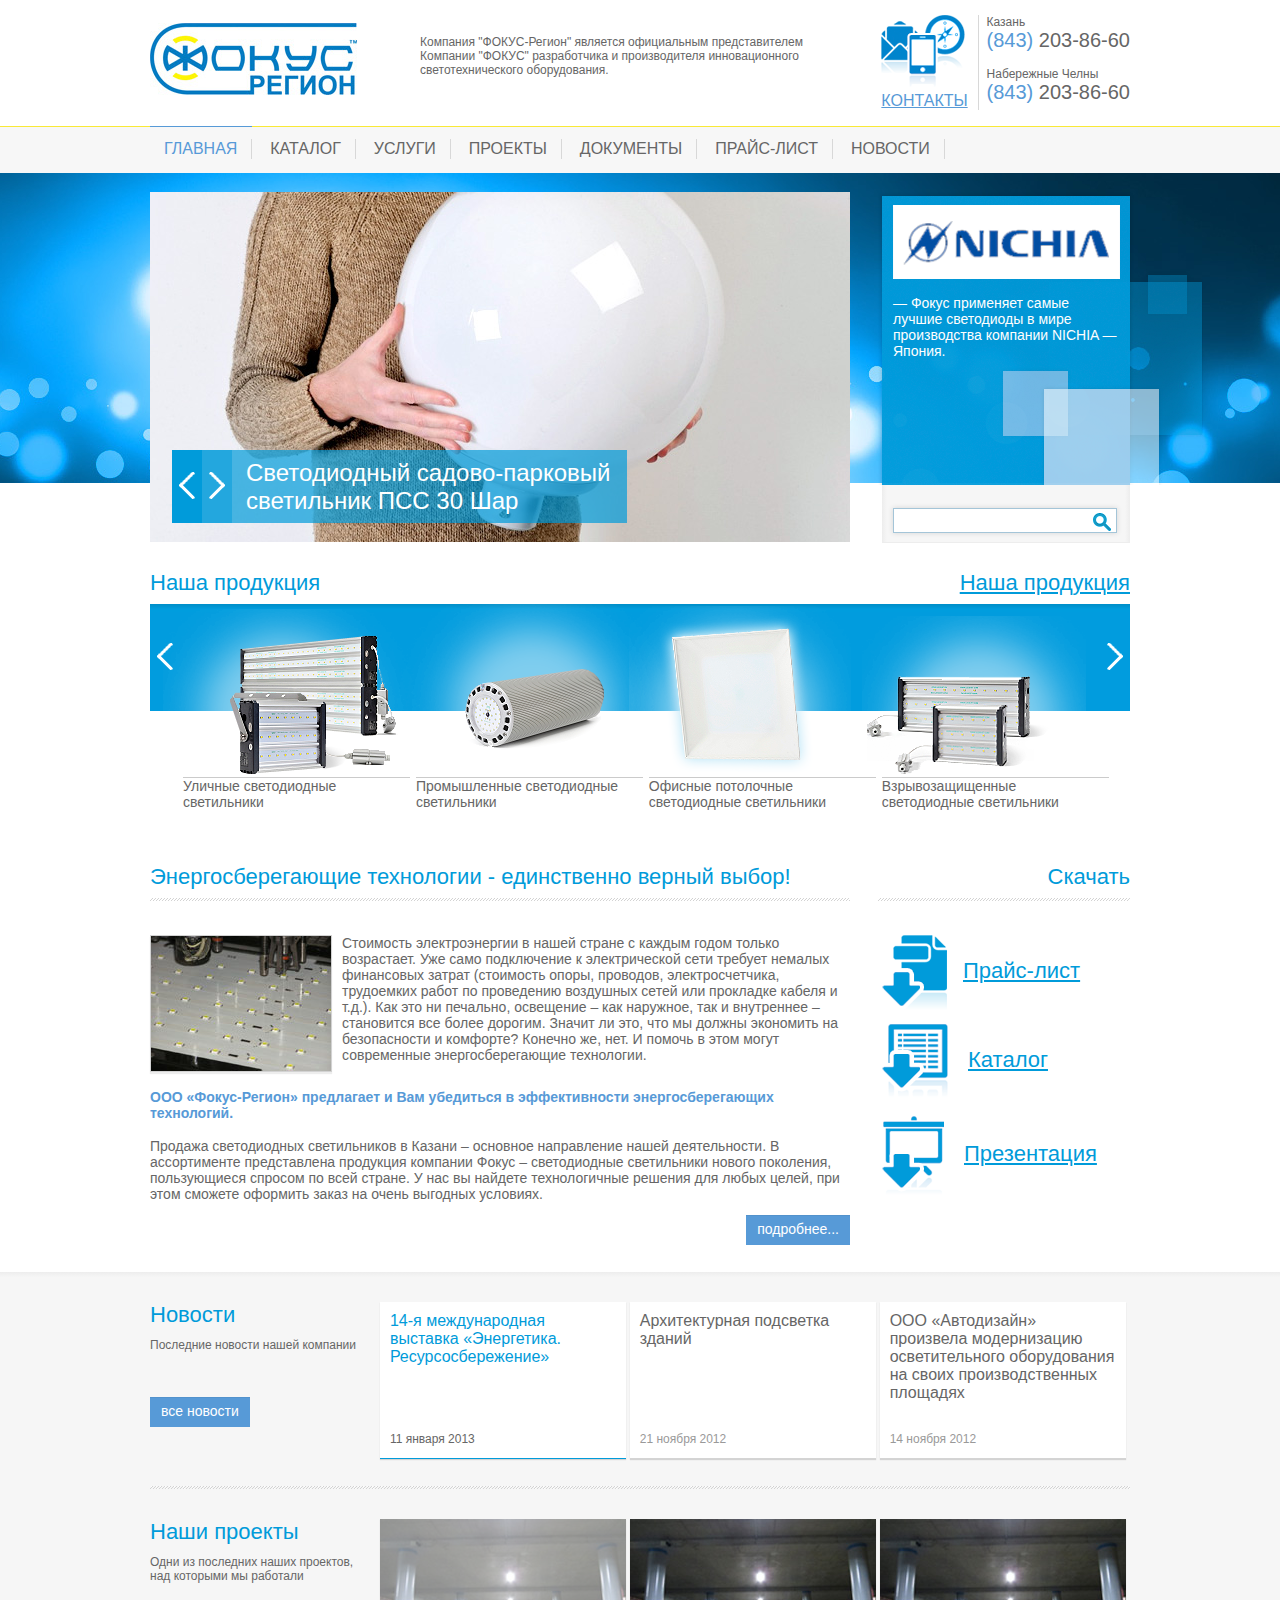
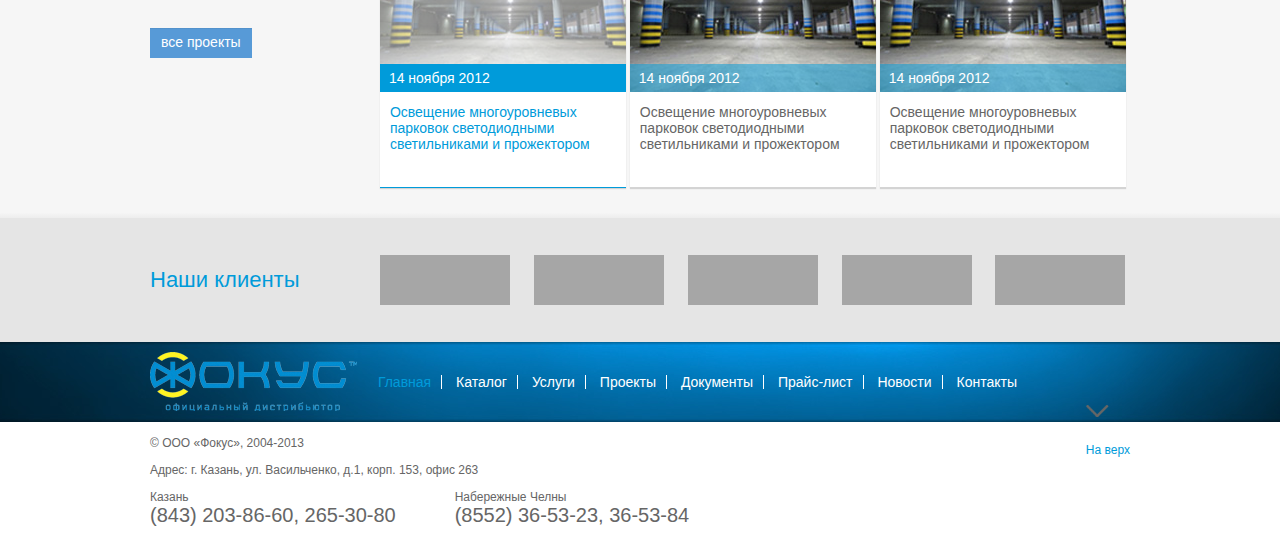
<file: index.html>
<!DOCTYPE html>
<!--[if lt IE 7]>      <html class="no-js lt-ie9 lt-ie8 lt-ie7"> <![endif]-->
<!--[if IE 7]>         <html class="no-js lt-ie9 lt-ie8"> <![endif]-->
<!--[if IE 8]>         <html class="no-js lt-ie9"> <![endif]-->
<!--[if gt IE 8]><!--> <html class="no-js"> <!--<![endif]-->
<head>
    <meta charset="utf-8">
    <meta http-equiv="X-UA-Compatible" content="IE=edge,chrome=1">
    <title></title>
    <meta name="description" content="">
    <meta name="viewport" content="width=device-width">
    <!-- Place favicon.ico and apple-touch-icon.png in the root directory -->

    <link rel="stylesheet" href="css/style.css" />
    <link href='http://fonts.googleapis.com/css?family=PT+Serif+Caption:400,400italic&subset=latin,cyrillic' rel='stylesheet' type='text/css' />
    <!--[if lt IE 9]>
    <script src="http://html5shiv.googlecode.com/svn/trunk/html5.js"></script>
    <![endif]-->


    <script src="js/jquery-1.8.3.min.js"></script>
    <script src="js/common.js"></script>
</head>

<body>
<div class="container">
	<header class="hdr">
        <div class="case line">
            <a class="logo" href="#">
                <img src="img/logo.jpg" alt="">
            </a>
            <article class="hdr__text">
                Компания "ФОКУС-Регион" является официальным представителем Компании "ФОКУС" разработчика и производителя инновационного светотехнического оборудования.
            </article>

            <section class="hdr__contact">
                <div class="hdr__contact-block hdr__contact-block_lft">
                    <img src="img/contact.png" alt="">
                    <p class="">КОНТАКТЫ</p>
                </div>
                <div class="hdr__contact-block">
                    <p>Казань</p>
                    <p class="hdr__contact-tel hdr__contact-tel_fst"><span class="g-blue">(843)</span> 203-86-60</p>
                    <p>Набережные Челны</p>
                    <p class="hdr__contact-tel"><span class="g-blue">(843)</span> 203-86-60</p>
                </div>
            </section>
        </div>
    </header>

    <nav class="menu">
        <ul class="case">
            <li class="selected"><a href="#">ГЛАВНАЯ</a></li>
            <li><a href="#">КАТАЛОГ</a></li>
            <li><a href="#">УСЛУГИ</a></li>
            <li><a href="#">ПРОЕКТЫ</a></li>
            <li><a href="#">ДОКУМЕНТЫ</a></li>
            <li><a href="#">ПРАЙС-ЛИСТ</a></li>
            <li><a href="#">НОВОСТИ</a></li>
        </ul>
    </nav>
    
    <section class="cnt">
        <div class="case case_main line">
            <div class="main">

                <section class="slider">
                    <div class="slider__block">
                        <img src="img/slide01.jpg" alt="">
                        <div class="slider__text">
                            Светодиодный садово-парковый светильник ПСС 30 Шар
                        </div>
                    </div>
                    <a id="prev" href=""><span class="ico ico_type_prev"></span></a>
                    <a id="next" href=""><span class="ico ico_type_next"></span></a>
                </section>

                <section class="img_carousel">
                    <section class="line">
                        <h2>Наша продукция</h2>
                        <a class="catalog-link" href="#">Наша продукция</a>
                    </section>
                    <div class="img_carousel__inner">
                        <div class="products">
                            <a href="#">
                                <img src="img/prod01.png" alt="">
                                <span class="products__txt">Уличные светодиодные светильники</span>
                            </a>
                            <a href="#">
                                <img src="img/prod02.png" alt="">
                                <span class="products__txt">Промышленные светодиодные светильники</span>
                            </a>
                            <a href="#">
                                <img src="img/prod03.png" alt="">
                                <span class="products__txt">Офисные потолочные светодиодные светильники</span>
                            </a>
                            <a href="#">
                                <img src="img/prod04.png" alt="">
                                <span class="products__txt">Взрывозащищенные светодиодные светильники</span>
                            </a>
                        </div>
                        <a class="ico ico_type_prev" href="#"></a>
                        <a class="ico ico_type_next" href="#"></a>
                    </div>
                </section>

                <section class="main__text main__text_pic line">
                    <h2>Энергосберегающие технологии - единственно верный выбор!</h2>
                    <p class="line"><img src="img/pic01.jpg" alt="">Стоимость электроэнергии в нашей стране с каждым годом только возрастает. Уже само подключение к электрической сети требует немалых финансовых затрат (стоимость опоры, проводов, электросчетчика, трудоемких работ по проведению воздушных сетей или прокладке кабеля и т.д.). Как это ни печально, освещение – как наружное, так и внутреннее – становится все более дорогим. Значит ли это, что мы должны экономить на безопасности и комфорте? Конечно же, нет. И помочь в этом могут современные энергосберегающие технологии.</p>
                    <p class="g-blue g-bold">ООО «Фокус-Регион» предлагает и Вам убедиться в эффективности энергосберегающих технологий.</p>
                    <p>Продажа светодиодных светильников в Казани – основное направление нашей деятельности. В ассортименте представлена продукция компании Фокус – светодиодные светильники нового поколения, пользующиеся спросом по всей стране. У нас вы найдете технологичные решения для любых целей, при этом сможете оформить заказ на очень выгодных условиях.</p>
                    <a href="#" class="btn">подробнее...</a>
                </section>
            </div>

            <aside class="sidebar">
                <div class="sidebar__txt">
                    <p>— Фокус применяет самые лучшие светодиоды в мире производства компании NICHIA — Япония.</p>
                </div>
                <div class="sidebar__search">
                    <div class="b-input-i">
                        <input class="b-input" type="text">
                        <a class="ico ico_type_search" href="#"></a>
                    </div>
                </div>
                <div class="sidebar__download">
                    <h2>Скачать</h2>
                    <a href="#"><img src="img/price-list.png" alt="">Прайс-лист</a>
                    <a href="#"><img src="img/catalog.png" alt="">Каталог</a>
                    <a href="#"><img src="img/present.png" alt="">Презентация</a>
                </div>
            </aside>
        </div>
        <section class="news">
            <div class="case">
                <div class="news__block news__block_fst">
                    <div class="news__block-left">
                        <h2>Новости</h2>
                        <p>Последние новости нашей компании</p>
                        <a class="btn" href="#">все новости</a>
                    </div>
                    <ul class="news__info">
                        <li class="selected">
                            <h3>14-я международная выставка «Энергетика. Ресурсосбережение»</h3>
                            <p></p>
                            <span class="news__info-data">11 января 2013</span>
                        </li>
                        <li>
                            <h3>Архитектурная подсветка зданий</h3>
                            <p></p>
                            <span class="news__info-data">21 ноября 2012</span>
                        </li>
                        <li>
                            <h3>ООО «Автодизайн» произвела модернизацию осветительного оборудования на своих производственных площадях</h3>
                            <p class="news__info-text" style="display:none;">Физически и морально устаревшие светильники на основе ламп ДРЛ-250 и ДРЛ-400 заменили Светодиодными светильниками СПО-70/100. А на сэкономленные средства, за счет гигантской разницы в энергопотреблении, компания приобрела Уличные светодиодные светильники УСС-36/100...</p>
                            <span class="news__info-data">14 ноября 2012</span>
                        </li>
                    </ul>
                </div>
                <div class="news__block">
                    <div class="news__block-left">
                        <h2>Наши проекты</h2>
                        <p>Одни из последних наших проектов, над которыми мы работали</p>
                        <a class="btn" href="#">все проекты</a>
                    </div>
                    <ul class="news__info news__info_proj">
                        <li class="selected">
                            <div class="news__info-pic">
                                <img src="img/news01.jpg" alt="">
                                <div class="news__info-project"><span class="news__info-proj-date">14 ноября 2012</span></div>
                            </div>
                            <p>Освещение многоуровневых парковок светодиодными светильниками и прожектором</p>
                        </li>
                        <li>
                            <div class="news__info-pic">
                                <img src="img/news01.jpg" alt="">
                                <div class="news__info-project"><span class="news__info-proj-date">14 ноября 2012</span></div>
                            </div>
                            <p>Освещение многоуровневых парковок светодиодными светильниками и прожектором</p>
                        </li>
                        <li>
                            <div class="news__info-pic">
                                <img src="img/news01.jpg" alt="">
                                <div class="news__info-project"><span class="news__info-proj-date">14 ноября 2012</span></div>
                            </div>
                            <p>Освещение многоуровневых парковок светодиодными светильниками и прожектором</p>
                        </li>
                    </ul>
                </div>
            </div>
        </section>

        <section class="client">
            <div class="case">
                <div class="client__block-left">
                    <h2>Наши клиенты</h2>
                </div>
                <ul class="client__list">
                    <li></li>
                    <li></li>
                    <li></li>
                    <li></li>
                    <li></li>
                </ul>
            </div>
        </section>
    </section>
</div>

<footer class="ftr">
    <section class="ftr__inner">
        <div class="case line">
            <img src="img/footer-log.png" alt="">
            <nav class="ftr__nav">
                <a href="#" class="active">Главная</a>
                <a href="#">Каталог</a>
                <a href="#">Услуги</a>
                <a href="#">Проекты</a>
                <a href="#">Документы</a>
                <a href="#">Прайс-лист</a>
                <a href="#">Новости</a>
                <a class="last" href="#">Контакты</a>
            </nav>
            <a class="page-up" href="#">
                <span class="page-up-txt">На верх <span class="ico ico_type_up"></span></span>
            </a>
        </div>
    </section>
    <section class="ftr__info">
        <div class="case">
            <p>© ООО «Фокус», 2004-2013</p>
            <p>Адрес: г. Казань, ул. Васильченко, д.1, корп. 153, офис 263</p>
            <p class="ftr__info-block">Казань<span class="ftr__info-tel">(843) 203-86-60, 265-30-80</span></p>
            <p class="ftr__info-block">Набережные Челны <span class="ftr__info-tel">(8552) 36-53-23, 36-53-84</span></p>
        </div>
    </section>

</footer>
</body>
</html>
</file>
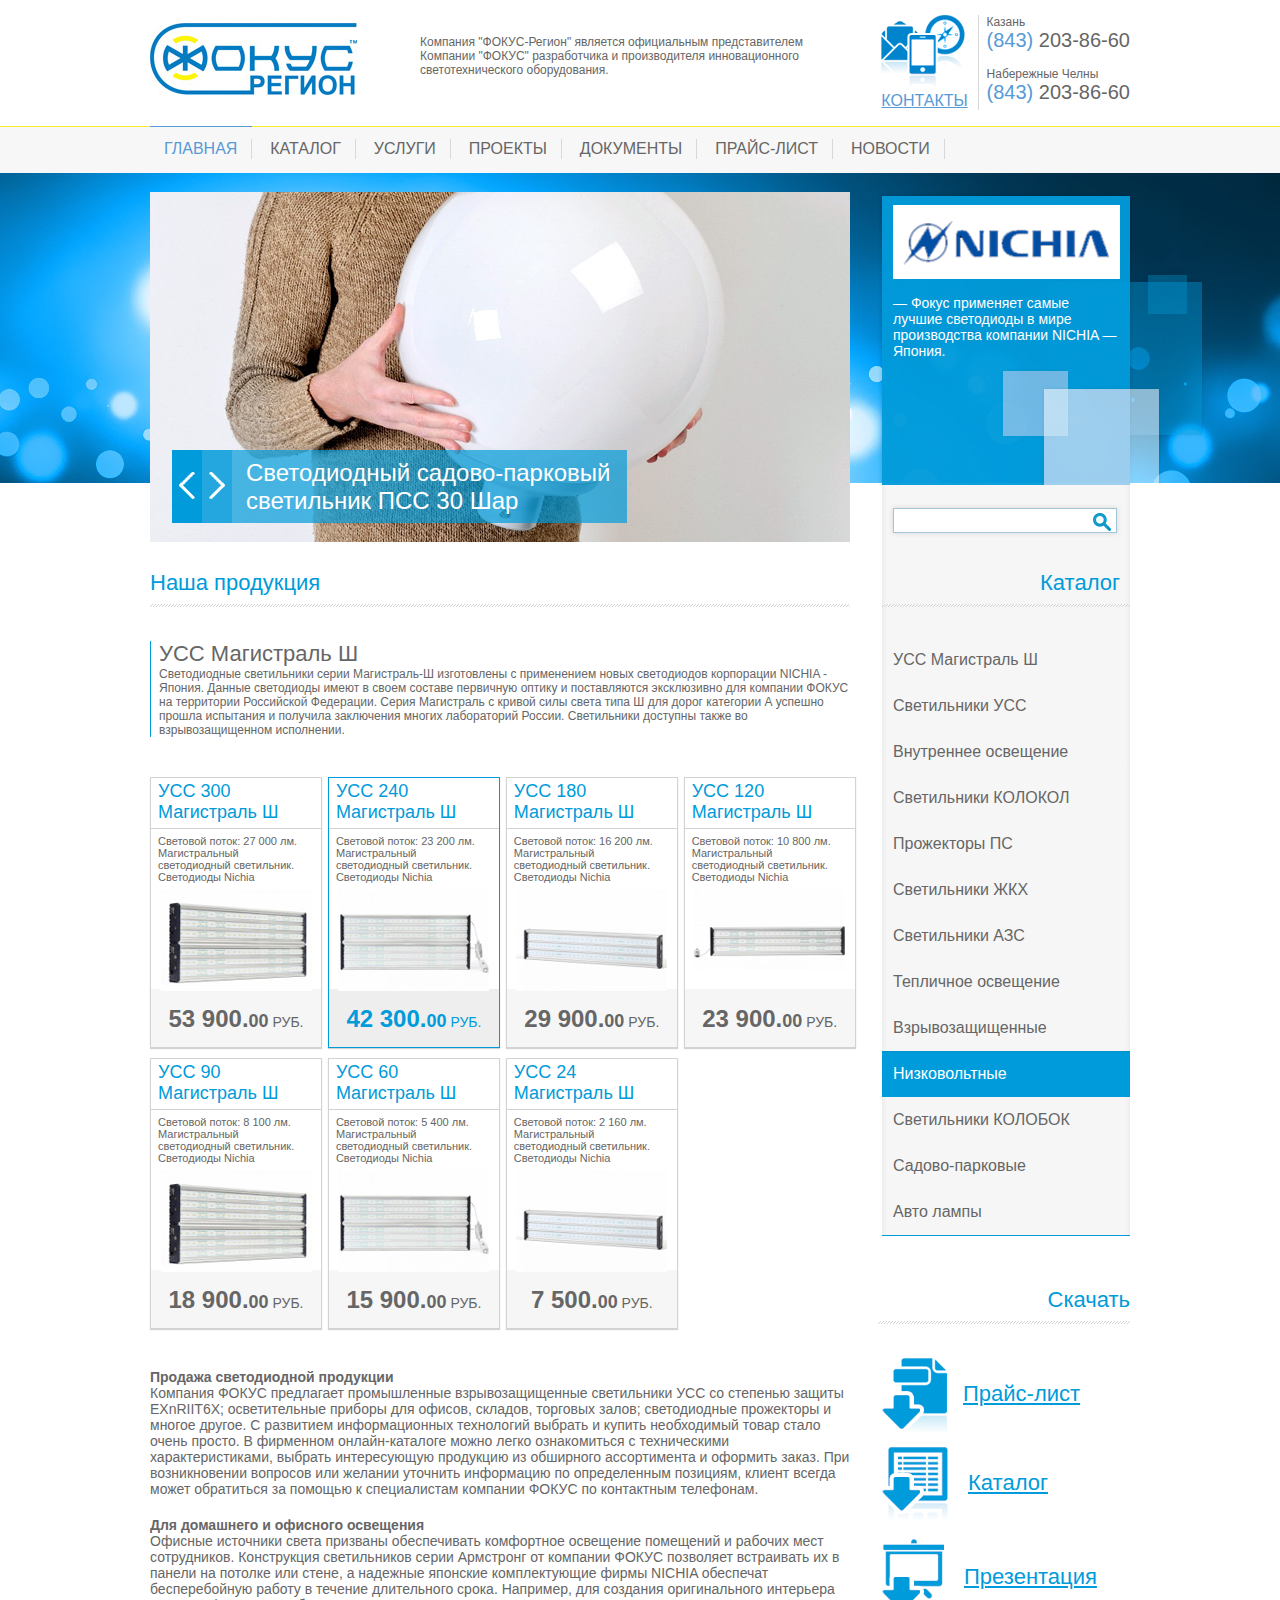
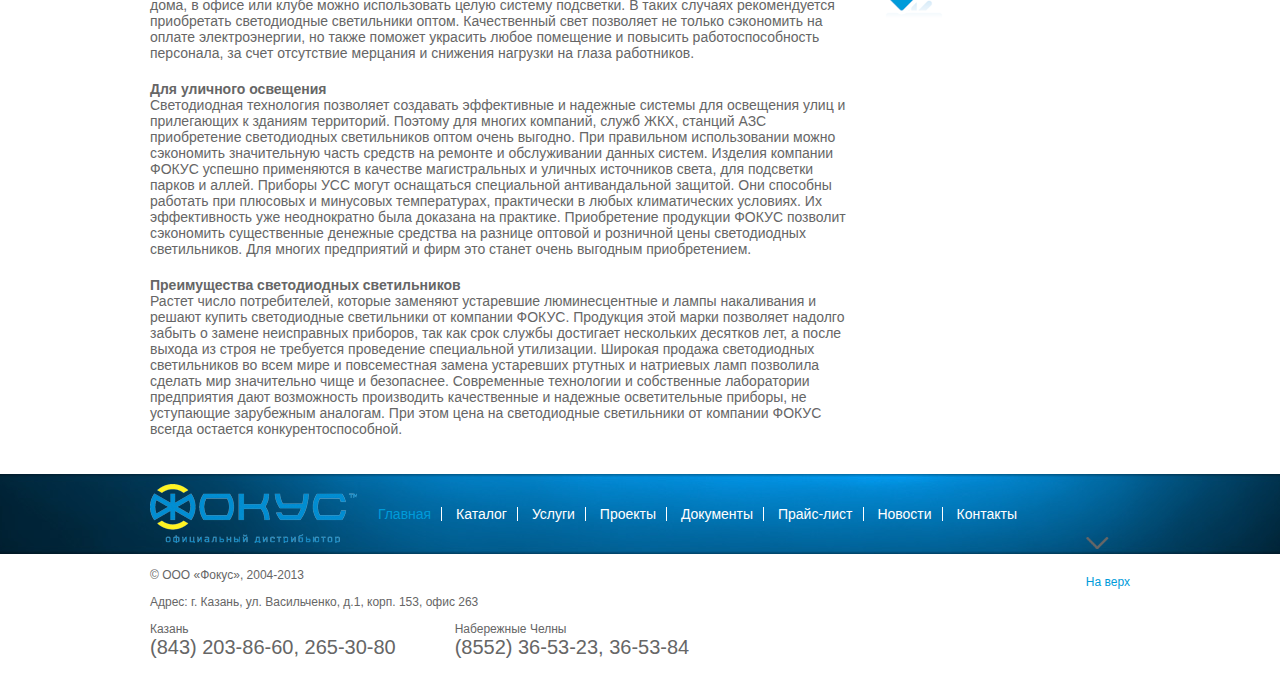
<file: product.html>
<!DOCTYPE html>
<!--[if lt IE 7]>      <html class="no-js lt-ie9 lt-ie8 lt-ie7"> <![endif]-->
<!--[if IE 7]>         <html class="no-js lt-ie9 lt-ie8"> <![endif]-->
<!--[if IE 8]>         <html class="no-js lt-ie9"> <![endif]-->
<!--[if gt IE 8]><!--> <html class="no-js"> <!--<![endif]-->
<head>
    <meta charset="utf-8">
    <meta http-equiv="X-UA-Compatible" content="IE=edge,chrome=1">
    <title></title>
    <meta name="description" content="">
    <meta name="viewport" content="width=device-width">
    <!-- Place favicon.ico and apple-touch-icon.png in the root directory -->

    <link rel="stylesheet" href="css/style.css" />
    <link href='http://fonts.googleapis.com/css?family=PT+Serif+Caption:400,400italic&subset=latin,cyrillic' rel='stylesheet' type='text/css' />
    <!--[if lt IE 9]>
    <script src="http://html5shiv.googlecode.com/svn/trunk/html5.js"></script>
    <![endif]-->


    <script src="js/jquery-1.8.3.min.js"></script>
    <script src="js/common.js"></script>
</head>

<body>
<div class="container">
	<header class="hdr">
        <div class="case line">
            <a class="logo" href="#">
                <img src="img/logo.jpg" alt="">
            </a>
            <article class="hdr__text">
                Компания "ФОКУС-Регион" является официальным представителем Компании "ФОКУС" разработчика и производителя инновационного светотехнического оборудования.
            </article>

            <section class="hdr__contact">
                <div class="hdr__contact-block hdr__contact-block_lft">
                    <img src="img/contact.png" alt="">
                    <p class="">КОНТАКТЫ</p>
                </div>
                <div class="hdr__contact-block">
                    <p>Казань</p>
                    <p class="hdr__contact-tel hdr__contact-tel_fst"><span class="g-blue">(843)</span> 203-86-60</p>
                    <p>Набережные Челны</p>
                    <p class="hdr__contact-tel"><span class="g-blue">(843)</span> 203-86-60</p>
                </div>
            </section>
        </div>
    </header>

    <nav class="menu">
        <ul class="case">
            <li class="selected"><a href="#">ГЛАВНАЯ</a></li>
            <li><a href="#">КАТАЛОГ</a></li>
            <li><a href="#">УСЛУГИ</a></li>
            <li><a href="#">ПРОЕКТЫ</a></li>
            <li><a href="#">ДОКУМЕНТЫ</a></li>
            <li><a href="#">ПРАЙС-ЛИСТ</a></li>
            <li><a href="#">НОВОСТИ</a></li>
        </ul>
    </nav>
    
    <section class="cnt">
        <div class="case case_main line">
            <div class="main">
                <section class="slider">
                    <div class="slider__block">
                        <img src="img/slide01.jpg" alt="">
                        <div class="slider__text">
                            Светодиодный садово-парковый светильник ПСС 30 Шар
                        </div>
                    </div>
                    <a id="prev" href=""><span class="ico ico_type_prev"></span></a>
                    <a id="next" href=""><span class="ico ico_type_next"></span></a>
                </section>

                <section class="main__text main__text_prod line">
                    <h2>Наша продукция</h2>

                    <section class="main__text-head">
                        <header>УСС Магистраль Ш</header>
                        <p>Светодиодные светильники серии Магистраль-Ш изготовлены с применением  новых светодиодов корпорации NICHIA - Япония. Данные светодиоды имеют в своем составе первичную оптику и поставляются эксклюзивно для компании ФОКУС на территории Российской Федерации. Cерия Магистраль с кривой силы света типа Ш для дорог категории А успешно прошла испытания и получила заключения многих лабораторий России. Светильники доступны также во взрывозащищенном исполнении.</p>
                    </section>

                    <ul class="product-list">
                        <li>
                            <h4>УСС 300 Магистраль Ш</h4>
                            <article>Световой поток: 27 000 лм. Магистральный светодиодный светильник. Светодиоды Nichia</article>
                            <div class="product-list-pic"><img src="img/prod01.jpg" alt=""></div>
                            <div class="product-list-price"><span class="g-bold">53 900.<span class="product-list-zero">00</span></span> РУБ.</div>
                        </li>
                        <li class="selected">
                            <h4>УСС 240 Магистраль Ш</h4>
                            <article>Световой поток: 23 200 лм. Магистральный светодиодный светильник. Светодиоды Nichia</article>
                            <div class="product-list-pic"><img src="img/prod02.jpg" alt=""></div>
                            <div class="product-list-price"><span class="g-bold">42 300.<span class="product-list-zero">00</span></span> РУБ.</div>
                        </li>
                        <li>
                            <h4>УСС 180 Магистраль Ш</h4>
                            <article>Световой поток: 16 200 лм. Магистральный светодиодный светильник. Светодиоды Nichia</article>
                            <div class="product-list-pic"><img src="img/prod03.jpg" alt=""></div>
                            <div class="product-list-price"><span class="g-bold">29 900.<span class="product-list-zero">00</span></span> РУБ.</div>
                        </li>
                        <li>
                            <h4>УСС 120 Магистраль Ш</h4>
                            <article>Световой поток: 10 800 лм. Магистральный светодиодный светильник. Светодиоды Nichia</article>
                            <div class="product-list-pic"><img src="img/prod04.jpg" alt=""></div>
                            <div class="product-list-price"><span class="g-bold">23 900.<span class="product-list-zero">00</span></span> РУБ.</div>
                        </li>
                        <li>
                            <h4>УСС 90 Магистраль Ш</h4>
                            <article>Световой поток: 8 100 лм. Магистральный светодиодный светильник. Светодиоды Nichia</article>
                            <div class="product-list-pic"><img src="img/prod01.jpg" alt=""></div>
                            <div class="product-list-price"><span class="g-bold">18 900.<span class="product-list-zero">00</span></span> РУБ.</div>
                        </li>
                        <li>
                            <h4>УСС 60 Магистраль Ш</h4>
                            <article>Световой поток: 5 400 лм. Магистральный светодиодный светильник. Светодиоды Nichia</article>
                            <div class="product-list-pic"><img src="img/prod02.jpg" alt=""></div>
                            <div class="product-list-price"><span class="g-bold">15 900.<span class="product-list-zero">00</span></span> РУБ.</div>
                        </li>
                        <li>
                            <h4>УСС 24 Магистраль Ш</h4>
                            <article>Световой поток: 2 160 лм. Магистральный светодиодный светильник. Светодиоды Nichia</article>
                            <div class="product-list-pic"><img src="img/prod03.jpg" alt=""></div>
                            <div class="product-list-price"><span class="g-bold">7 500.<span class="product-list-zero">00</span></span> РУБ.</div>
                        </li>
                    </ul>

                    <article class="description">
                        <header class="g-bold">Продажа светодиодной продукции</header>
                        Компания ФОКУС предлагает промышленные взрывозащищенные светильники УСС со степенью защиты EXnRІІT6X; осветительные приборы для офисов, складов, торговых залов; светодиодные прожекторы и многое другое. С развитием информационных технологий выбрать и купить необходимый товар стало очень просто. В фирменном онлайн-каталоге можно легко ознакомиться с техническими характеристиками, выбрать интересующую продукцию из обширного ассортимента и оформить заказ. При возникновении вопросов или желании уточнить информацию по определенным позициям, клиент всегда может обратиться за помощью к специалистам компании ФОКУС по контактным телефонам.
                    </article>
                    <article class="description">
                        <header class="g-bold">Для домашнего и офисного освещения</header>
                        Офисные источники света призваны обеспечивать комфортное освещение помещений и рабочих мест сотрудников. Конструкция светильников серии Армстронг от компании ФОКУС позволяет встраивать их в панели на потолке или стене, а надежные японские комплектующие фирмы NICHIA обеспечат бесперебойную работу в течение длительного срока. Например, для создания оригинального интерьера дома, в офисе или клубе можно использовать целую систему подсветки. В таких случаях рекомендуется приобретать светодиодные светильники оптом. Качественный свет позволяет не только сэкономить на оплате электроэнергии, но также поможет украсить любое помещение и повысить работоспособность персонала, за счет отсутствие мерцания и снижения нагрузки на глаза работников.</article>
                    <article class="description">
                        <header class="g-bold">Для уличного освещения</header>
                        Светодиодная технология позволяет создавать эффективные и надежные системы для освещения улиц и прилегающих к зданиям территорий. Поэтому для многих компаний, служб ЖКХ, станций АЗС приобретение светодиодных светильников  оптом очень выгодно. При правильном использовании можно сэкономить значительную часть средств на ремонте и обслуживании данных систем. Изделия компании ФОКУС успешно применяются в качестве магистральных и уличных источников света, для подсветки парков и аллей. Приборы УСС могут оснащаться специальной антивандальной защитой. Они способны работать при плюсовых и минусовых температурах, практически в любых климатических условиях. Их эффективность уже неоднократно была доказана на практике. Приобретение продукции ФОКУС позволит сэкономить существенные денежные средства на разнице оптовой и розничной цены светодиодных светильников. Для многих предприятий и фирм это станет очень выгодным приобретением.
                    </article>
                    <article class="description">
                        <header class="g-bold">Преимущества светодиодных светильников</header>
                        Растет число потребителей, которые заменяют устаревшие люминесцентные и лампы накаливания и решают купить светодиодные светильники от компании ФОКУС. Продукция этой марки позволяет надолго забыть о замене неисправных приборов, так как срок службы достигает нескольких десятков лет, а после выхода из строя не требуется проведение специальной утилизации. Широкая продажа светодиодных светильников во всем мире и повсеместная замена устаревших ртутных и натриевых ламп позволила сделать мир значительно чище и безопаснее. Современные технологии и собственные лаборатории предприятия дают возможность производить качественные и надежные осветительные приборы, не уступающие зарубежным аналогам.  При этом цена на светодиодные светильники от компании ФОКУС всегда остается конкурентоспособной.</article>
                </section>
            </div>

            <aside class="sidebar sidebar_prod">
                <div class="sidebar__txt">
                    <p>— Фокус применяет самые лучшие светодиоды в мире производства компании NICHIA — Япония.</p>
                </div>
                <div class="sidebar__search">
                    <div class="b-input-i">
                        <input class="b-input" type="text">
                        <a class="ico ico_type_search" href="#"></a>
                    </div>
                    <h2>Каталог</h2>
                    <ul class="sidebar__list">
                        <li><a href="#">УСС Магистраль Ш</a></li>
                        <li><a href="#">Светильники УСС</a></li>
                        <li><a href="#">Внутреннее освещение</a></li>
                        <li><a href="#">Светильники КОЛОКОЛ</a></li>
                        <li><a href="#">Прожекторы ПС</a></li>
                        <li><a href="#">Светильники ЖКХ</a></li>
                        <li><a href="#">Светильники АЗС</a></li>
                        <li><a href="#">Тепличное освещение</a></li>
                        <li><a href="#">Взрывозащищенные</a></li>
                        <li class="active"><a href="#">Низковольтные</a></li>
                        <li><a href="#">Светильники КОЛОБОК</a></li>
                        <li><a href="#">Садово-парковые</a></li>
                        <li><a href="#">Авто лампы</a></li>
                    </ul>
                </div>
                <div class="sidebar__download">
                    <h2>Скачать</h2>
                    <a href="#"><img src="img/price-list.png" alt="">Прайс-лист</a>
                    <a href="#"><img src="img/catalog.png" alt="">Каталог</a>
                    <a href="#"><img src="img/present.png" alt="">Презентация</a>
                </div>
            </aside>
        </div>
    </section>
</div>

<footer class="ftr">
    <section class="ftr__inner">
        <div class="case line">
            <img src="img/footer-log.png" alt="">
            <nav class="ftr__nav">
                <a href="#" class="active">Главная</a>
                <a href="#">Каталог</a>
                <a href="#">Услуги</a>
                <a href="#">Проекты</a>
                <a href="#">Документы</a>
                <a href="#">Прайс-лист</a>
                <a href="#">Новости</a>
                <a class="last" href="#">Контакты</a>
            </nav>
            <a class="page-up" href="#">
                <span class="page-up-txt">На верх <span class="ico ico_type_up"></span></span>
            </a>
        </div>
    </section>
    <section class="ftr__info">
        <div class="case">
            <p>© ООО «Фокус», 2004-2013</p>
            <p>Адрес: г. Казань, ул. Васильченко, д.1, корп. 153, офис 263</p>
            <p class="ftr__info-block">Казань<span class="ftr__info-tel">(843) 203-86-60, 265-30-80</span></p>
            <p class="ftr__info-block">Набережные Челны <span class="ftr__info-tel">(8552) 36-53-23, 36-53-84</span></p>
        </div>
    </section>

</footer>
</body>
</html>
</file>
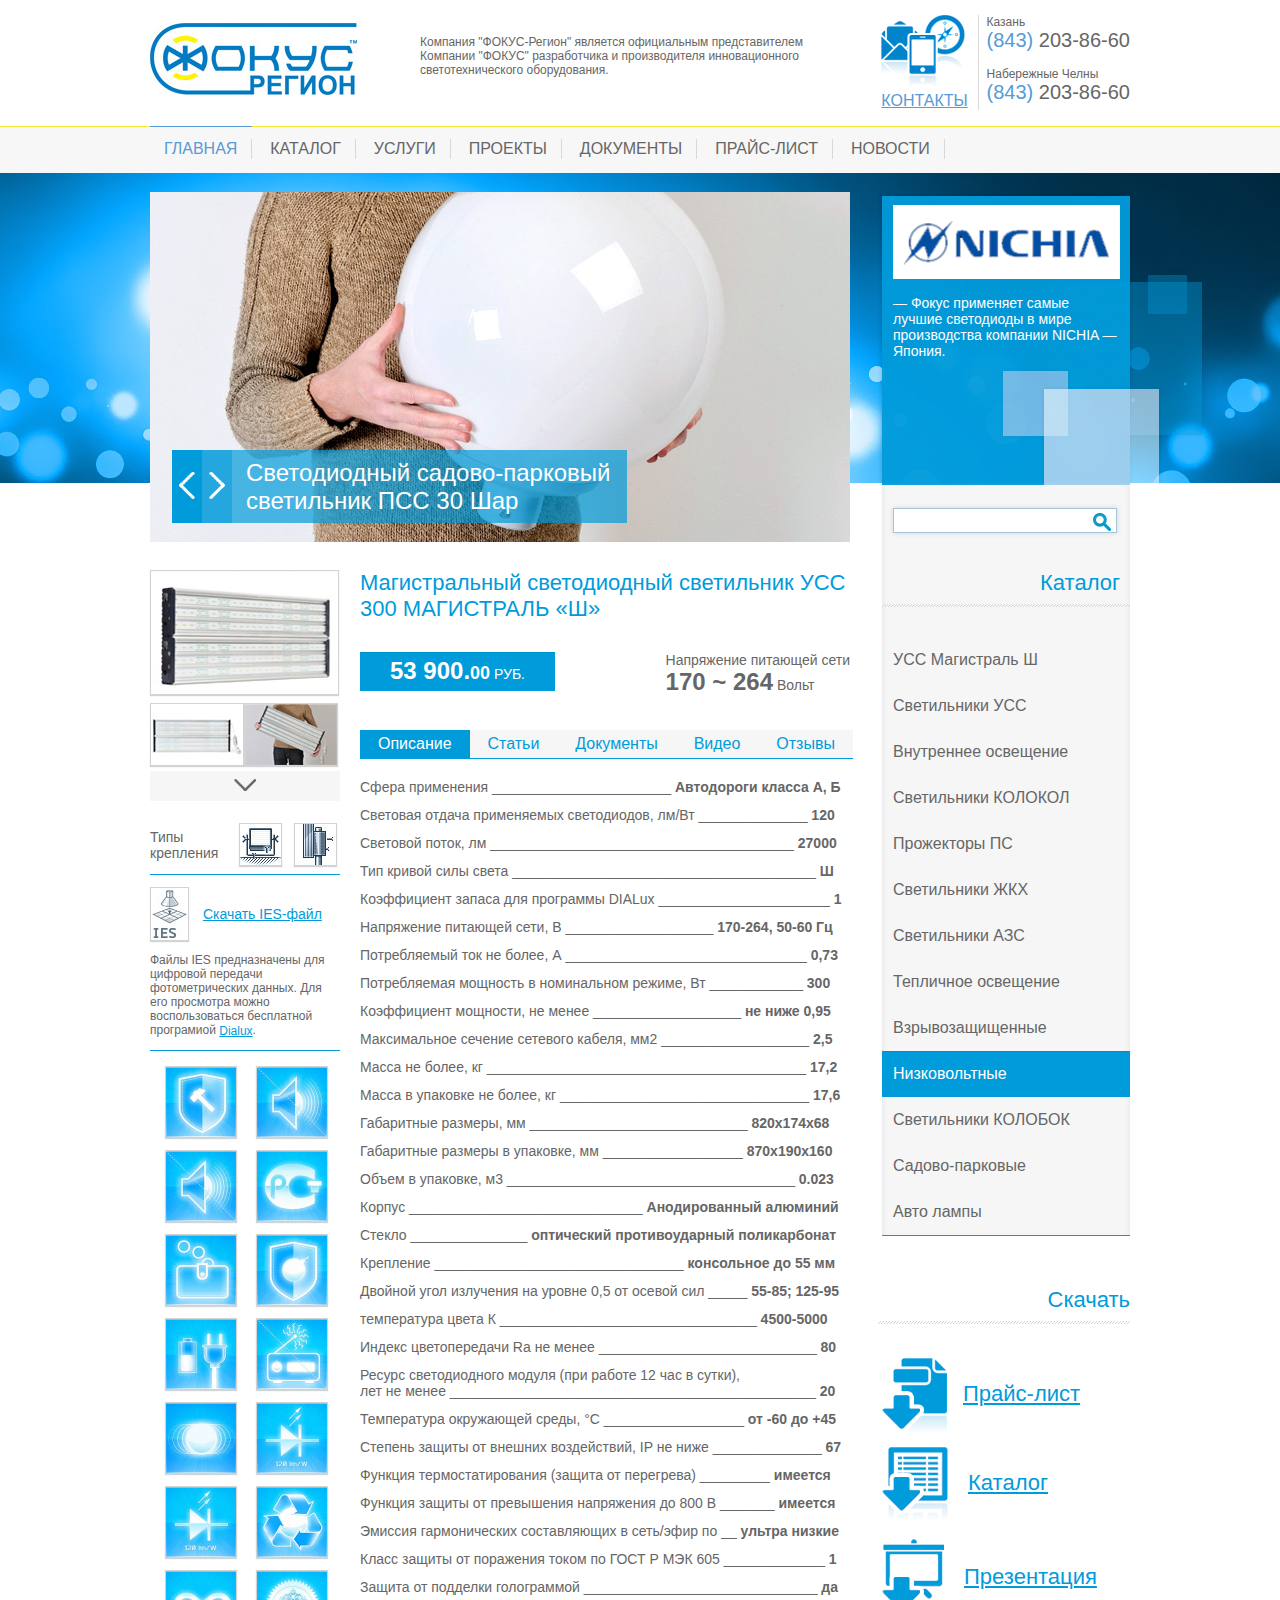
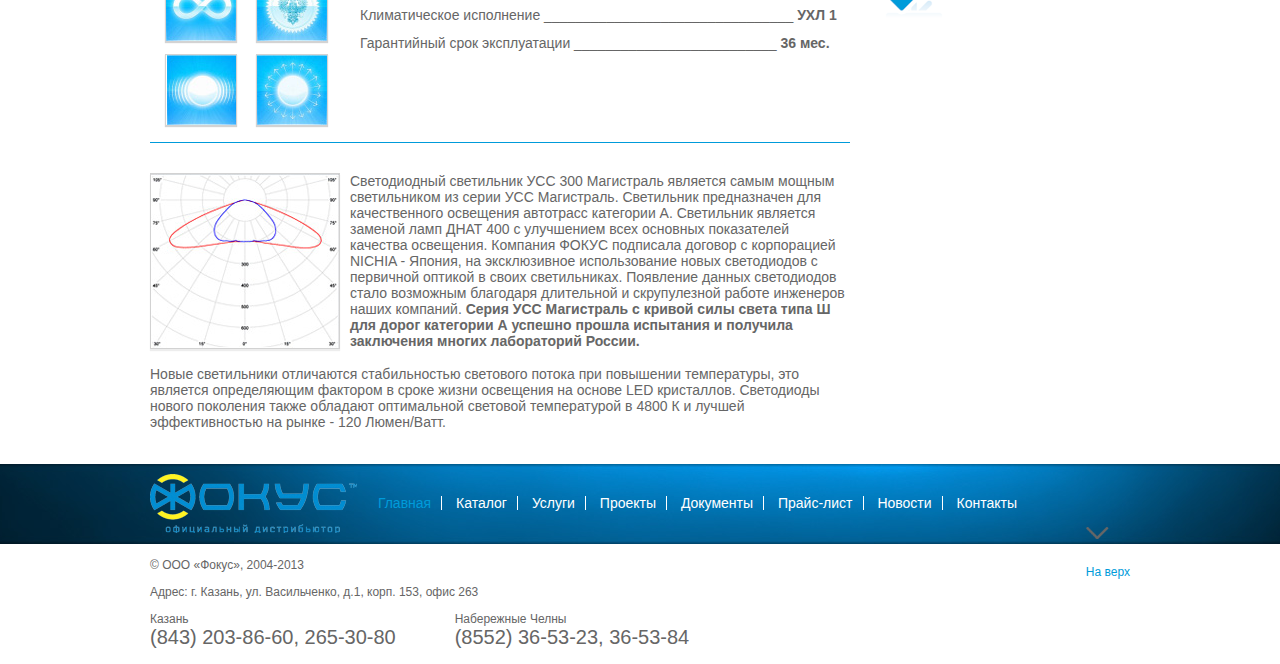
<file: product2.html>
<!DOCTYPE html>
<!--[if lt IE 7]>      <html class="no-js lt-ie9 lt-ie8 lt-ie7"> <![endif]-->
<!--[if IE 7]>         <html class="no-js lt-ie9 lt-ie8"> <![endif]-->
<!--[if IE 8]>         <html class="no-js lt-ie9"> <![endif]-->
<!--[if gt IE 8]><!--> <html class="no-js"> <!--<![endif]-->
<head>
    <meta charset="utf-8">
    <meta http-equiv="X-UA-Compatible" content="IE=edge,chrome=1">
    <title></title>
    <meta name="description" content="">
    <meta name="viewport" content="width=device-width">
    <!-- Place favicon.ico and apple-touch-icon.png in the root directory -->

    <link rel="stylesheet" href="css/style.css" />
    <link href='http://fonts.googleapis.com/css?family=PT+Serif+Caption:400,400italic&subset=latin,cyrillic' rel='stylesheet' type='text/css' />
    <!--[if lt IE 9]>
    <script src="http://html5shiv.googlecode.com/svn/trunk/html5.js"></script>
    <![endif]-->


    <script src="js/jquery-1.8.3.min.js"></script>
    <script src="js/common.js"></script>
</head>

<body>
<div class="container">
	<header class="hdr">
        <div class="case line">
            <a class="logo" href="#">
                <img src="img/logo.jpg" alt="">
            </a>
            <article class="hdr__text">
                Компания "ФОКУС-Регион" является официальным представителем Компании "ФОКУС" разработчика и производителя инновационного светотехнического оборудования.
            </article>

            <section class="hdr__contact">
                <div class="hdr__contact-block hdr__contact-block_lft">
                    <img src="img/contact.png" alt="">
                    <p class="">КОНТАКТЫ</p>
                </div>
                <div class="hdr__contact-block">
                    <p>Казань</p>
                    <p class="hdr__contact-tel hdr__contact-tel_fst"><span class="g-blue">(843)</span> 203-86-60</p>
                    <p>Набережные Челны</p>
                    <p class="hdr__contact-tel"><span class="g-blue">(843)</span> 203-86-60</p>
                </div>
            </section>
        </div>
    </header>

    <nav class="menu">
        <ul class="case">
            <li class="selected"><a href="#">ГЛАВНАЯ</a></li>
            <li><a href="#">КАТАЛОГ</a></li>
            <li><a href="#">УСЛУГИ</a></li>
            <li><a href="#">ПРОЕКТЫ</a></li>
            <li><a href="#">ДОКУМЕНТЫ</a></li>
            <li><a href="#">ПРАЙС-ЛИСТ</a></li>
            <li><a href="#">НОВОСТИ</a></li>
        </ul>
    </nav>
    
    <section class="cnt">
        <div class="case case_main line">
            <div class="main">
                <section class="slider">
                    <div class="slider__block">
                        <img src="img/slide01.jpg" alt="">
                        <div class="slider__text">
                            Светодиодный садово-парковый светильник ПСС 30 Шар
                        </div>
                    </div>
                    <a id="prev" href=""><span class="ico ico_type_prev"></span></a>
                    <a id="next" href=""><span class="ico ico_type_next"></span></a>
                </section>
                <section class="main__inner line">
                    <aside class="sidebar-left">
                       <div class="sidebar-left__pic">
                           <div class="sidebar-left__main-pic">
                               <img src="img/prod01111.jpg" alt="">
                           </div>
                           <div class="sidebar-left__other line">
                               <img src="img/prod0111.jpg" alt="">
                               <img src="img/prod011.jpg" alt="">
                           </div>
                           <a class="open-pic" href="#"><span class="ico ico_type_arrow"></span></a>
                       </div>
                       <div class="sidebar-left__type">
                           <p>Типы крепления</p>
                           <img src="img/fig01.jpg" alt="">
                           <img src="img/fig02.jpg" alt="">
                       </div>
                       <div class="sidebar-left__download">
                            <img src="img/fig03.jpg" alt="">
                            <a href="#">Скачать IES-файл</a>
                           <article>Файлы IES предназначены для цифровой передачи фотометрических данных. Для его просмотра можно воспользоваться бесплатной програмиой <a href="#">Dialux</a>.</article>
                       </div>
                       <div class="sidebar-left__figure">
                           <img src="img/img1.jpg" alt="">
                           <img src="img/img2.jpg" alt="">
                           <img src="img/img3.jpg" alt="">
                           <img src="img/img4.jpg" alt="">
                           <img src="img/img5.jpg" alt="">
                           <img src="img/img6.jpg" alt="">
                           <img src="img/img7.jpg" alt="">
                           <img src="img/img8.jpg" alt="">
                           <img src="img/img9.jpg" alt="">
                           <img src="img/img10.jpg" alt="">
                           <img src="img/img11.jpg" alt="">
                           <img src="img/img12.jpg" alt="">
                           <img src="img/img13.jpg" alt="">
                           <img src="img/img14.jpg" alt="">
                           <img src="img/img15.jpg" alt="">
                           <img src="img/img16.jpg" alt="">
                       </div>
                    </aside>
                    <section class="prod-describe">
                        <header>Магистральный светодиодный светильник
                            УСС 300 МАГИСТРАЛЬ «Ш»
                        </header>
                        <div class="line">
                            <div class="product-list-price product-list-price_inner"><span class="g-bold">53 900.<span class="product-list-zero">00</span></span> РУБ.</div>
                            <div class="product-list-volt"><p>Напряжение питающей сети</p><span class="g-bold">170 ~ 264</span> Вольт</div>
                        </div>
                        <ul class="prod-describe__tab">
                            <li class="active">Описание</li>
                            <li>Статьи</li>
                            <li>Документы</li>
                            <li>Видео</li>
                            <li>Отзывы</li>
                        </ul>
                        <ul class="prod-describe__cnt">
                            <li>Сфера применения _______________________ <strong>Автодороги класса А, Б</strong></li>
                            <li>Световая отдача применяемых светодиодов, лм/Вт ______________ <strong>120</strong></li>
                            <li>Световой поток, лм _______________________________________ <strong>27000</strong></li>
                            <li>Тип кривой силы света _______________________________________ <strong>Ш</strong></li>
                            <li>Коэффициент запаса для программы DIALux ______________________ <strong>1</strong></li>
                            <li>Напряжение питающей сети, B ___________________ <strong>170-264, 50-60 Гц</strong></li>
                            <li>Потребляемый ток не более, А _______________________________ <strong>0,73</strong></li>
                            <li>Потребляемая мощность в номинальном режиме, Вт ____________ <strong>300</strong></li>
                            <li>Коэффициент мощности, не менее ___________________ <strong>не ниже 0,95</strong></li>
                            <li>Максимальное сечение сетевого кабеля, мм2 ___________________ <strong>2,5</strong></li>
                            <li>Масса не более, кг _________________________________________ <strong>17,2</strong></li>
                            <li>Масса в упаковке не более, кг ________________________________ <strong>17,6</strong></li>
                            <li>Габаритные размеры, мм ____________________________ <strong>820х174х68</strong></li>
                            <li>Габаритные размеры в упаковке, мм __________________ <strong>870х190х160</strong></li>
                            <li>Объем в упаковке, м3 _____________________________________ <strong>0.023</strong></li>
                            <li>Корпус ______________________________ <strong>Анодированный алюминий</strong></li>
                            <li>Стекло _______________ <strong>оптический противоударный поликарбонат</strong></li>
                            <li>Крепление ________________________________ <strong>консольное до 55 мм</strong></li>
                            <li>Двойной угол излучения на уровне 0,5 от осевой сил _____ <strong>55-85; 125-95</strong></li>
                            <li>температура цвета К _________________________________ <strong>4500-5000</strong></li>
                            <li>Индекс цветопередачи Ra не менее ____________________________ <strong>80</strong></li>
                            <li>Ресурс светодиодного модуля (при работе 12 час в сутки),<br/> лет не менее _______________________________________________ <strong>20</strong></li>
                            <li>Температура окружающей среды, °C __________________ <strong>от -60 до +45</strong></li>
                            <li>Степень защиты от внешних воздействий, IP не ниже ______________ <strong>67</strong></li>
                            <li>Функция термостатирования (защита от перегрева) _________ <strong>имеется</strong></li>
                            <li>Функция защиты от превышения напряжения до 800 В _______ <strong>имеется</strong></li>
                            <li>Эмиссия гармонических составляющих в сеть/эфир по __ <strong>ультра низкие</strong></li>
                            <li>Класс защиты от поражения током по ГОСТ Р МЭК 605 _____________ <strong>1</strong></li>
                            <li>Защита от подделки голограммой ______________________________ <strong>да</strong></li>
                            <li>Климатическое исполнение ________________________________ <strong>УХЛ 1</strong></li>
                            <li>Гарантийный срок эксплуатации __________________________ <strong>36 мес. </strong></li>
                        </ul>
                    </section>
                </section>
                <section class="main__text main__text_prod line">
                    <section class="main__text_pic line">
                        <p class="line"><img src="img/pic02.jpg" alt="">Светодиодный светильник УСС 300 Магистраль является самым мощным светильником из серии УСС Магистраль. Светильник предназначен для качественного освещения  автотрасс категории А. Светильник является заменой ламп ДНАТ 400 с улучшением всех основных показателей качества освещения. Компания ФОКУС подписала договор с корпорацией NICHIA - Япония, на эксклюзивное использование новых светодиодов с первичной оптикой в своих светильниках. Появление данных светодиодов стало возможным благодаря длительной и скрупулезной работе инженеров наших компаний.  <strong>Cерия УСС Магистраль с кривой силы света типа Ш для дорог категории А успешно прошла испытания и получила заключения многих лабораторий России.</strong></p>
                        <p>Новые светильники отличаются стабильностью светового потока при повышении температуры, это является определяющим фактором в сроке жизни освещения на основе LED кристаллов. Светодиоды нового поколения также обладают оптимальной световой температурой в 4800 К и лучшей эффективностью на рынке - 120 Люмен/Ватт.</p>
                   </section>
                </section>
            </div>

            <aside class="sidebar sidebar_prod">
                <div class="sidebar__txt">
                    <p>— Фокус применяет самые лучшие светодиоды в мире производства компании NICHIA — Япония.</p>
                </div>
                <div class="sidebar__search">
                    <div class="b-input-i">
                        <input class="b-input" type="text">
                        <a class="ico ico_type_search" href="#"></a>
                    </div>
                    <h2>Каталог</h2>
                    <ul class="sidebar__list">
                        <li><a href="#">УСС Магистраль Ш</a></li>
                        <li><a href="#">Светильники УСС</a></li>
                        <li><a href="#">Внутреннее освещение</a></li>
                        <li><a href="#">Светильники КОЛОКОЛ</a></li>
                        <li><a href="#">Прожекторы ПС</a></li>
                        <li><a href="#">Светильники ЖКХ</a></li>
                        <li><a href="#">Светильники АЗС</a></li>
                        <li><a href="#">Тепличное освещение</a></li>
                        <li><a href="#">Взрывозащищенные</a></li>
                        <li class="active"><a href="#">Низковольтные</a></li>
                        <li><a href="#">Светильники КОЛОБОК</a></li>
                        <li><a href="#">Садово-парковые</a></li>
                        <li><a href="#">Авто лампы</a></li>
                    </ul>
                </div>
                <div class="sidebar__download">
                    <h2>Скачать</h2>
                    <a href="#"><img src="img/price-list.png" alt="">Прайс-лист</a>
                    <a href="#"><img src="img/catalog.png" alt="">Каталог</a>
                    <a href="#"><img src="img/present.png" alt="">Презентация</a>
                </div>
            </aside>
        </div>
    </section>
</div>

<footer class="ftr">
    <section class="ftr__inner">
        <div class="case line">
            <img src="img/footer-log.png" alt="">
            <nav class="ftr__nav">
                <a href="#" class="active">Главная</a>
                <a href="#">Каталог</a>
                <a href="#">Услуги</a>
                <a href="#">Проекты</a>
                <a href="#">Документы</a>
                <a href="#">Прайс-лист</a>
                <a href="#">Новости</a>
                <a class="last" href="#">Контакты</a>
            </nav>
            <a class="page-up" href="#">
                <span class="page-up-txt">На верх <span class="ico ico_type_up"></span></span>
            </a>
        </div>
    </section>
    <section class="ftr__info">
        <div class="case">
            <p>© ООО «Фокус», 2004-2013</p>
            <p>Адрес: г. Казань, ул. Васильченко, д.1, корп. 153, офис 263</p>
            <p class="ftr__info-block">Казань<span class="ftr__info-tel">(843) 203-86-60, 265-30-80</span></p>
            <p class="ftr__info-block">Набережные Челны <span class="ftr__info-tel">(8552) 36-53-23, 36-53-84</span></p>
        </div>
    </section>

</footer>
</body>
</html>
</file>
<file: css/style.css>
/*
----------------------------------------------------------------------------------------------------
[Table of Contents]

1. Base page configuration
2. Elements of interface, Global classes and other blocks
3. Layouts
   3.1 Base layout
4. Blocks
   4.1 blockName                       		  | .className

----------------------------------------------------------------------------------------------------
*/


/*
####################################################################################################
[1. Base page configuration]
####################################################################################################
*/

article, aside, details, figcaption, figure, footer, header, hgroup, nav, section, summary { display: block; }
audio, canvas, video { display: inline-block; }

body,div,dl,dt,dd,ul,ol,li,form,table,tr,td,
h1,h2,h3,h4,h5,h6,pre,p,span,b,i,
input,textarea, fieldset { margin:0; padding:0;}

ul { list-style-type:none;}
img, fieldset { border:none;}
table { border-collapse:collapse; border-spacing:0;}

h1,h2,h3,h4,h5,h6 { font-weight:normal;}

html,body { height:100%;}
body { 
    font-family:'Arial', sans-serif;
    font-size:14px;	/* default page font size is 12px (1em) */
    color:#666;
    background:#fff;
}

input, textarea, select, label { font-size:1em; font-family:inherit;}
input[type="submit"] { cursor:pointer;}

a { text-decoration:none;}

a { 
    color:#009bda;
    -webkit-transition:color .3s ease;
    -moz-transition:color .3s ease;
    -ms-transition:color .3s ease;
    -o-transition:color .3s ease;
    transition:color .3s ease;
}
a:hover { }

/* ===== [ link-preset ] ===== */

.b-link { display:inline-block; vertical-align:top; text-decoration:none;}
    .b-link__inner { line-height:1.2; text-decoration:none; border-bottom:1px solid;}

a.b-link:hover { }

.b-link_pseudo { }
    .b-link_pseudo .b-link__inner { border-bottom:1px dotted;}

/*
####################################################################################################
[2. Elements of interface, Global classes and other blocks]
####################################################################################################
*/

.g-clear { clear:both;}
.g-right { float:right !important;}
.g-left { float:left !important;}

.g-blue { color:#579ad7 !important;}
.g-red { color:#c00 !important;}

.g-hidden { display:none !important;}
.g-bold { font-weight:bold !important;}

.line { overflow:visible;}

.line:after { 
    font-size:0;
    content:".";
    display:block;
    height:0;
    clear:both;
    visibility:hidden;
}

/* ###########################################################################
    [3. Layouts]
########################################################################### */

.container { position:relative; height:auto !important; height:100%; min-height:100%;}

.case { width:980px; margin:0 auto;}

/* header */
.hdr { margin-top:15px; padding-bottom: 16px;}
.logo {
	display:inline-block;
	float:left;
	margin:8px 63px 0 0;
}
.hdr__text {
	font-size:12px;
	float:left;
	margin-top: 20px;
	width:388px;
 	color:#666;
}
.hdr__contact {
	float:right;
	color:#666;
}
.hdr__contact-block {
	display:inline-block;
	vertical-align:top;
	padding-left:4px;
}
	.hdr__contact-block p {font-size:12px;}
	.hdr__contact-block .hdr__contact-tel {
		font-size:20px;
	}
.hdr__contact-block_lft {
	padding-right:10px;
	border-right:1px solid #d8d8d8;
}
	.hdr__contact-block_lft p {
		font-size:16px;
		text-transform:uppercase;
		text-decoration:underline;
		color:#579ad7;
	}
.hdr__contact-tel_fst {margin-bottom:15px;}

/* menu */
.menu {
	border-top:1px solid #f9e937;
	height:46px;
	background:#f7f7f7;
}
.menu ul.case li {
	display:inline-block;
	border-top:1px solid #f9e937;
	padding:12px 0;
	margin-top:-1px;
}
.menu ul.case .selected,
.menu ul.case li:hover,
.menu ul.case li:active {
	border-color:#579ad7;
}
.menu a{
	font-size:16px;
	line-height:20px;
	border-right:1px solid #d8d8d8;
	text-transform:uppercase;
	display:inline-block;
	padding:0 14px;
	color:#666;
}
.menu ul.case .selected a,
.menu ul.case li:hover a {
	color:#579ad7;
}
/* content */
.cnt {
	background:url("../img/top-fon.jpg") top center no-repeat;
	padding-bottom:200px;
}
.case_main {padding-top:19px;}

/* slider */

.slider {
	margin-bottom: 25px;
	position:relative;
}
	.slider #prev,
	.slider #next {
		position:absolute;
		padding: 22px 7px 21px;
		bottom:22px;
	}
	.slider #next {
		left:52px;
	}
	.slider #prev {
		left:22px;
	}
	.slider a {
		display:inline-block;

	}
.slider #prev {
	background:#009bda;
}
.slider #next {
	background:#23a7de;
}
.slider__block {
	position:relative;
}
.slider__text {
	font-size:24px;
	width:367px;
	position:absolute;
	bottom:22px;
	left:82px;
	padding:9px 14px 8px;
	background:rgba(0, 155, 218, .7);
	color:#fff;
}
.main {
	padding-right:250px;
	float:left;
	width:700px;
}

.sidebar {
	width:252px;
	margin-left:-252px;
	float:right;
}
.img_carousel {
	position:relative;
	margin-right:-280px;
}
	.cnt h2,
	.img_carousel .catalog-link {
		font-size:22px;
		color:#009bda;
	}
	.img_carousel h2{
		float:left;
	}
	.img_carousel .catalog-link {
		float:right;
		text-decoration:underline;
	}
.img_carousel__inner {
	position:relative;
	margin-top: 8px;
	background:url("../img/carusel-fon.jpg") repeat-x;
	height:260px;
}
	.img_carousel__inner .ico {
		position:absolute;
		top:39px;
	 }
	.img_carousel__inner .ico_type_prev {
		left:7px;
	 }
	.img_carousel__inner .ico_type_next {
		right:7px;
	 }
.products {margin-left: 33px;}
	.products a {
		display:inline-block;
		width:227px;
		margin: -22px 2px 0 0;
	}
	.products a img {
		display:inline-block;
		margin-left:-20px;
	}
.products__txt {
	font-size:14px;
	display:block;
	border-top:1px solid #cbcbcb;
	color:#666;
}
.main__text {
	padding-bottom: 27px;
}
.main__text_pic img {
	float:left;
	margin-right:10px;
	-moz-box-shadow:0 0 5px #d4d4d4;
	-webkit-box-shadow:0 0 5px #d4d4d4;
	box-shadow:0 2px 1px #ededed;
	border:1px solid #d2d2d2;
}
.main__text h2,
.sidebar__download h2 {
	margin-bottom:34px;
	padding-bottom:11px;
	background:url("../img/border.png") left bottom repeat-x;
}
.main__text .btn {
	float:right;
	margin-top:-4px;
}
.main__text p {
	margin-bottom:17px;
}
.news {
	background: rgb(237,237,237); /* Old browsers */
	/* IE9 SVG, needs conditional override of 'filter' to 'none' */
	background: url([data-uri]);
	background: -moz-linear-gradient(top,  rgba(237,237,237,1) 0%, rgba(246,246,246,1) 1%, rgba(246,246,246,1) 99%, rgba(237,237,237,1) 100%); /* FF3.6+ */
	background: -webkit-gradient(linear, left top, left bottom, color-stop(0%,rgba(237,237,237,1)), color-stop(1%,rgba(246,246,246,1)), color-stop(99%,rgba(246,246,246,1)), color-stop(100%,rgba(237,237,237,1))); /* Chrome,Safari4+ */
	background: -webkit-linear-gradient(top,  rgba(237,237,237,1) 0%,rgba(246,246,246,1) 1%,rgba(246,246,246,1) 99%,rgba(237,237,237,1) 100%); /* Chrome10+,Safari5.1+ */
	background: -o-linear-gradient(top,  rgba(237,237,237,1) 0%,rgba(246,246,246,1) 1%,rgba(246,246,246,1) 99%,rgba(237,237,237,1) 100%); /* Opera 11.10+ */
	background: -ms-linear-gradient(top,  rgba(237,237,237,1) 0%,rgba(246,246,246,1) 1%,rgba(246,246,246,1) 99%,rgba(237,237,237,1) 100%); /* IE10+ */
	background: linear-gradient(to bottom,  rgba(237,237,237,1) 0%,rgba(246,246,246,1) 1%,rgba(246,246,246,1) 99%,rgba(237,237,237,1) 100%); /* W3C */
	/*filter: progid:DXImageTransform.Microsoft.gradient( startColorstr='#ededed', endColorstr='#ededed',GradientType=0 ); *//* IE6-8 */
}
.news .case {
	padding-top:0;
}
.news__block {padding:30px 0}
	.news__block p {font-size:12px; color:#666;}
	.news__block h2 {margin-bottom:10px;}
	.news__block .btn {margin-top:45px;}
.news__block_fst {
	background:url("../img/border.png") left bottom repeat-x;
}
.news__block-left,
.client__block-left {
	width:206px;
	margin-right:20px;
}
.news__block-left,
ul.news__info {
	display:inline-block;
	vertical-align:top;
}
	ul.news__info li{
		display:inline-block;
		vertical-align:top;
		padding:10px 10px 26px 10px;
		position:relative;
		overflow:hidden;
		height:120px;
		width:226px;
		-moz-box-shadow:0 1px 1px #d3d3d3;
		-webkit-box-shadow:0 1px 1px #d3d3d3;
		box-shadow:0 1px 1px #d3d3d3;
		border-bottom:1px solid #d4d4d4;
		background:#fff;
	}
	ul.news__info li:hover,
	ul.news__info .selected{
		border-color:#009bda;
	}
	ul.news__info li:hover h3,
	ul.news__info .selected h3 {
		color:#009bda;
	}
	ul.news__info li:hover .news__info-data,
	ul.news__info .selected .news__info-data{
		color:#666;
	}
	ul.news__info h3 {
		font-size:16px;
		color:#666;
	}
	ul.news__info .news__info-data {
		font-size:12px;
		display:inline-block;
		position:absolute;
		left:10px;
		bottom:12px;
		color:#999;
	}
.news__info-pic {
	position:relative;
	margin:-10px;
}
.news__info-project {
	font-size:14px;
	position:absolute;
	bottom:3px;
	left:0;
	padding:6px 0;
	width:100%;
	background:rgba(0,155,218, .5);
	color:#fff;
}
.news__info_proj p {
	font-size:14px;
	padding:19px 0 9px;
}
ul.news__info_proj li {
	height:auto;
}
ul.news__info li:hover .news__info-project,
ul.news__info .selected .news__info-project {
	background: rgba(0,155,218, 1);
 }
ul.news__info li:hover .news__info-pic img,
ul.news__info .selected .news__info-pic img {
	opacity:0.5;
}
ul.news__info_proj li:hover p,
ul.news__info_proj .selected p{
	 color:#009bda;
 }
.news__info-proj-date {display:inline-block; margin-left:9px;}
.client {
	background:#e5e5e5;
	padding:37px 0;
}
ul.client__list,
.client__block-left {
	display:inline-block;
	vertical-align:middle;
}
ul.client__list {margin-right:-25px;}
ul.client__list li {
	display:inline-block;
	vertical-align:top;
	margin-right:20px;
	height:50px;
	width:130px;
	background:#a6a6a6;
}

/* sidebar */

.sidebar__txt {
	background:url("../img/sidebar-fon.png") no-repeat;
	height:293px;
	width:325px;
}
	.sidebar__txt p {
		padding:103px 15px 10px;
		width:228px;
		color:#fefefe;
	}
.sidebar .b-input-i {
	padding: 23px 44px 9px 11px;
}
.sidebar__search {
	background: rgb(237,237,237); /* Old browsers */
	/* IE9 SVG, needs conditional override of 'filter' to 'none' */
	background: url([data-uri]);
	background: -moz-linear-gradient(left, rgba(237,237,237,1) 0%, rgba(246,246,246,1) 2%, rgba(246,246,246,1) 98%, rgba(237,237,237,1) 100%); /* FF3.6+ */
	background: -webkit-gradient(linear, left top, right top, color-stop(0%,rgba(237,237,237,1)), color-stop(2%,rgba(246,246,246,1)), color-stop(98%,rgba(246,246,246,1)), color-stop(100%,rgba(237,237,237,1))); /* Chrome,Safari4+ */
	background: -webkit-linear-gradient(left,  rgba(237,237,237,1) 0%,rgba(246,246,246,1) 2%,rgba(246,246,246,1) 98%,rgba(237,237,237,1) 100%); /* Chrome10+,Safari5.1+ */
	background: -o-linear-gradient(left,  rgba(237,237,237,1) 0%,rgba(246,246,246,1) 2%,rgba(246,246,246,1) 98%,rgba(237,237,237,1) 100%); /* Opera 11.10+ */
	background: -ms-linear-gradient(left,  rgba(237,237,237,1) 0%,rgba(246,246,246,1) 2%,rgba(246,246,246,1) 98%,rgba(237,237,237,1) 100%); /* IE10+ */
	background: linear-gradient(to right,  rgba(237,237,237,1) 0%,rgba(246,246,246,1) 2%,rgba(246,246,246,1) 98%,rgba(237,237,237,1) 100%); /* W3C */
	/*filter: progid:DXImageTransform.Microsoft.gradient( startColorstr='#ededed', endColorstr='#ededed',GradientType=1 ); *//* IE6-8 */
	border-bottom:1px solid #ededed;
	margin-left:4px;
}
	.sidebar__search h2 {
		margin-bottom: 30px;
		padding:28px 10px 11px;
		background: url("../img/border.png") left bottom repeat-x;
		text-align:right;
	}
.sidebar_prod .sidebar__search {
	border-color:#009bda;
}
.sidebar_prod .sidebar__download {padding-top:51px;}
.sidebar__download {
	padding-top:321px;
}
	.sidebar__download h2{
		text-align:right;
	}
	.sidebar__download a{
		font-size:22px;
		text-decoration:underline;
		margin-bottom:10px;
		display:block;
	}
		.sidebar__download a img{
			vertical-align:middle;
			margin-right:16px;
		}
ul.sidebar__list li {
	font-size:16px;
	display:block;
	padding:14px 0 14px 1px;
	color:#666;
}
ul.sidebar__list li a{
	padding:0 10px;
	color:#666;
}
ul.sidebar__list li:hover {
	border-left:1px solid #009bda;
	padding-left:0;
	background:rgba(255, 255, 255, 0.8);
}
ul.sidebar__list li:hover a {
	color:#009bda;
}
ul.sidebar__list li:active,
ul.sidebar__list li:active:hover,
ul.sidebar__list .active,
ul.sidebar__list .active:hover {
	background: rgb(0,142,199); /* Old browsers */
	background: url([data-uri]);
	background: -moz-linear-gradient(top,  rgba(0,142,199,1) 0%, rgba(0,155,218,1) 4%); /* FF3.6+ */
	background: -webkit-gradient(linear, left top, left bottom, color-stop(0%,rgba(0,142,199,1)), color-stop(4%,rgba(0,155,218,1))); /* Chrome,Safari4+ */
	background: -webkit-linear-gradient(top,  rgba(0,142,199,1) 0%,rgba(0,155,218,1) 4%); /* Chrome10+,Safari5.1+ */
	background: -o-linear-gradient(top,  rgba(0,142,199,1) 0%,rgba(0,155,218,1) 4%); /* Opera 11.10+ */
	background: -ms-linear-gradient(top,  rgba(0,142,199,1) 0%,rgba(0,155,218,1) 4%); /* IE10+ */
	background: linear-gradient(to bottom,  rgba(0,142,199,1) 0%,rgba(0,155,218,1) 4%); /* W3C */
	filter: progid:DXImageTransform.Microsoft.gradient( startColorstr='#008ec7', endColorstr='#009bda',GradientType=0 ); /* IE6-8 */
}
ul.sidebar__list li:active a,
ul.sidebar__list li:active:hover a,
ul.sidebar__list .active a,
ul.sidebar__list .active:hover a {
	color:#fff;
}
/* footer */
.ftr { 
    position:relative;
	height:200px;
	margin-top:-200px;
}
.ftr__inner {
	padding-top:10px;
	height:70px;
	background:#13222f url("../img/bot-fon.jpg") top center no-repeat;
}
.ftr__inner .case {position:relative;}
	.ftr img {margin-right:7px;}
	.ftr img,
	.ftr__nav {
		display:inline-block;
		vertical-align:middle;
	}
.ftr__nav a{
	font-size:14px;
	line-height:14px;
	display:inline-block;
	padding:0 10px;
	border-right:1px solid #fff;
	color:#fff;
}
.ftr__nav .last{
		border:none;
}
.ftr__nav a:hover,
.ftr__nav .active {
	color:#009bda;
}
.ftr__info {padding-top:14px;}
.ftr__info p {
	font-size:12px;
	margin-bottom:13px;
	color:#666;
}
.ftr__info .ftr__info-block {
	display:inline-block;
	vertical-align:top;
	margin-right:55px;
}
.ftr__info-tel {font-size:20px; display:block;}
.page-up {
	display:inline-block;
	position:absolute;
	bottom: -46px;
	right:0;
}
.page-up-txt {
	font-size:12px;
	display:inline-block;
	position:relative;
}
	.page-up .ico {position:absolute; left:0; top:-38px;}

/* ###########################################################################
    [4. Blocks]
########################################################################### */

/*---------------------------------------------------------------------------
    [4.1 Icons]
---------------------------------------------------------------------------*/

.ico { display:inline-block; background:url(../img/ico.png) no-repeat; /*-webkit-transform:translateZ(0);*/}

.ico_type_prev { height:27px; width:16px; background-position:0 0;}
.ico_type_next { height:27px; width:16px; background-position:-20px 0;}
.ico_type_search { height:18px; width:19px; background-position:-40px 0;}
.ico_type_up { height:39px; width:38px; background-position:0 -31px;}
.ico_type_arrow { height:13px; width:22px; background-position:0 -30px;}


/*---------------------------------------------------------------------------
    [4.2 Buttons]
---------------------------------------------------------------------------*/

.btn { 
    position:relative;
    display:inline-block;
	padding:6px 11px 8px;
	background: rgb(79,140,196); /* Old browsers */
	background: url([data-uri]);
	background: -moz-linear-gradient(top,  rgba(79,140,196,1) 0%, rgba(87,154,215,1) 4%); /* FF3.6+ */
	background: -webkit-gradient(linear, left top, left bottom, color-stop(0%,rgba(79,140,196,1)), color-stop(4%,rgba(87,154,215,1))); /* Chrome,Safari4+ */
	background: -webkit-linear-gradient(top,  rgba(79,140,196,1) 0%,rgba(87,154,215,1) 4%); /* Chrome10+,Safari5.1+ */
	background: -o-linear-gradient(top,  rgba(79,140,196,1) 0%,rgba(87,154,215,1) 4%); /* Opera 11.10+ */
	background: -ms-linear-gradient(top,  rgba(79,140,196,1) 0%,rgba(87,154,215,1) 4%); /* IE10+ */
	background: linear-gradient(to bottom,  rgba(79,140,196,1) 0%,rgba(87,154,215,1) 4%); /* W3C */
	/*filter: progid:DXImageTransform.Microsoft.gradient( startColorstr='#4f8cc4', endColorstr='#579ad7',GradientType=0 ); *//* IE6-8 */
	color:#fff;
}
a.btn:hover { }
a.btn:active { }


/*---------------------------------------------------------------------------
    [4.3 Forms]
---------------------------------------------------------------------------*/

.b-input-i { position:relative; }

.b-input {
	width:100%;
	padding: 4px 26px 3px 3px;
	border:1px solid #a4c5d8;
	-moz-box-shadow:0 0 5px #d4d4d4;
	-webkit-box-shadow:0 0 5px #d4d4d4;
	box-shadow:0 0 5px #d4d4d4;
}
.b-input:focus {outline:none;}
	.b-input-i .ico_type_search {
		position:absolute;
		top: 28px;
		right: 18px;
	}

.b-ta { }

/*---------------------------------------------------------------------------
    [4.4 Elements]
---------------------------------------------------------------------------*/
ul.product-list {
	margin-right:-10px;
	padding-bottom:30px;
}
ul.product-list li {
	display:inline-block;
	vertical-align:top;
	margin:0 2px 10px 0;
	border:1px solid #d3d3d3;
	-moz-box-shadow:0 1px 1px #d3d3d3;
	-webkit-box-shadow:0 1px 1px #d3d3d3;
	box-shadow:0 1px 1px #d3d3d3;
	width:170px;
}
	ul.product-list h4 {
		font-size:18px;
		border-bottom:1px solid #d3d3d3;
		padding:3px 7px 5px;
		color:#009bda;
	}
	ul.product-list article {
			 font-size:11px;
			 padding:6px 7px;
			 color:#666;
	}
	.product-list-pic {
			text-align:center;
			height:100px;
		}
	.product-list-price {
		font-size:14px;
		text-align:center;
		padding:16px 0 14px;
		background:#f6f6f6;
		color:#666;
	}
	.product-list-price .g-bold {
		font-size:24px;
	}
	.product-list-zero {
		font-size:18px;
	}
.product-list-price_inner {
	display:inline-block;
	padding: 5px 30px 6px;
	float:left;
	background: rgb(0,142,199); /* Old browsers */
	background: url([data-uri]);
	background: -moz-linear-gradient(top,  rgba(0,142,199,1) 0%, rgba(0,155,218,1) 4%); /* FF3.6+ */
	background: -webkit-gradient(linear, left top, left bottom, color-stop(0%,rgba(0,142,199,1)), color-stop(4%,rgba(0,155,218,1))); /* Chrome,Safari4+ */
	background: -webkit-linear-gradient(top,  rgba(0,142,199,1) 0%,rgba(0,155,218,1) 4%); /* Chrome10+,Safari5.1+ */
	background: -o-linear-gradient(top,  rgba(0,142,199,1) 0%,rgba(0,155,218,1) 4%); /* Opera 11.10+ */
	background: -ms-linear-gradient(top,  rgba(0,142,199,1) 0%,rgba(0,155,218,1) 4%); /* IE10+ */
	background: linear-gradient(to bottom,  rgba(0,142,199,1) 0%,rgba(0,155,218,1) 4%); /* W3C */
	/*filter: progid:DXImageTransform.Microsoft.gradient( startColorstr='#008ec7', endColorstr='#009bda',GradientType=0 ); *//* IE6-8 */
	color:#fff;
}
.product-list-volt {
	float:right;
}
	.product-list-volt .g-bold {
		font-size:24px;
	}
ul.product-list li:hover .product-list-price,
ul.product-list .selected .product-list-price{
	background:#eee;
	color:#009bda;
}
ul.product-list li:hover,
ul.product-list .selected {
	border-color:#009bda;
}
.main__text-head {
	padding-left:8px;
	margin-bottom:40px;
	border-left:1px solid #009bda;
 }
	.main__text-head p {
		font-size:12px;
		color:#666;
	}
.main__text-head header {
	font-size:22px;
	color:#666;
}
.main__text_prod {
	padding-bottom: 17px;
}
.description {
 	font-size:14px;
	margin-bottom:20px;
}
.main__inner {
	border-bottom:1px solid #009bda;
	margin-bottom:30px;
}
.sidebar-left {
	position:relative;
	width: 190px;
	float: left;
	margin-right: -190px;
}
.sidebar-left img {
	display:inline-block;
	-moz-box-shadow:0 1px 1px #d3d3d3;
	-webkit-box-shadow:0 1px 1px #d3d3d3;
	box-shadow:0 1px 1px #d3d3d3;
	border:1px solid #d3d3d3;
}
.sidebar-left__pic .open-pic {
	display:block;
	padding: 7px 0;
	text-align:center;
	background:#f6f6f6;
}
.sidebar-left__other {padding:5px 0;}
.sidebar-left__other img {
	float:left;
}
.sidebar-left__type {
	padding:22px 0 8px;
	border-bottom:1px solid #009bda;
}
	.sidebar-left__type p {width:77px;}
	.sidebar-left__type img {margin-left:8px;}
	.sidebar-left__type img,
	.sidebar-left__type p,
	.sidebar-left__download img,
	.sidebar-left__download a{
		display:inline-block;
		vertical-align:middle;
	}
.sidebar-left__download {
	padding:12px 0;
	border-bottom:1px solid #009bda;
}
	.sidebar-left__download img {
		margin-right:10px;
	}
	.sidebar-left__download a {
		text-decoration:underline;
	}
	.sidebar-left__download article {
		font-size:12px;
		margin-top:12px;
	}
.sidebar-left__figure {
	padding:15px;
	margin:0 -34px -11px 0;
}
	.sidebar-left__figure img {
		margin-bottom:9px;
		margin-right:15px;
	}
.prod-describe {
	float: left;
	padding-left: 210px;
}
	.prod-describe header {
		font-size:22px;
		margin-bottom: 30px;
		color: #009bda;
	}
ul.prod-describe__tab {
	margin-top:34px;
	margin:34px 0 20px;

}
ul.prod-describe__tab li {
	font-size:16px;
	display:inline-block;
	border-bottom:1px solid #009bda;
	padding:5px 18px;
	margin-right:-4px;
	background:#f6f6f6;
	color:#009bda;
}
ul.prod-describe__tab li:hover,
ul.prod-describe__tab .active {

	background:#009bda;
	color:#fff;
}
ul.prod-describe__cnt li{
	display:block;
	padding-bottom:12px;
}
/* ===== 4.4.1 %blockName ===== */




/* ####################################################################################################
[5 Jquery/javascript plugins]
#################################################################################################### */
/*---------------------------------------------------------------------------
    [5.1 PIE behavior for IE6-9 ]
---------------------------------------------------------------------------*/

.btn { behavior:url('css/PIE.htc');}
</file>
